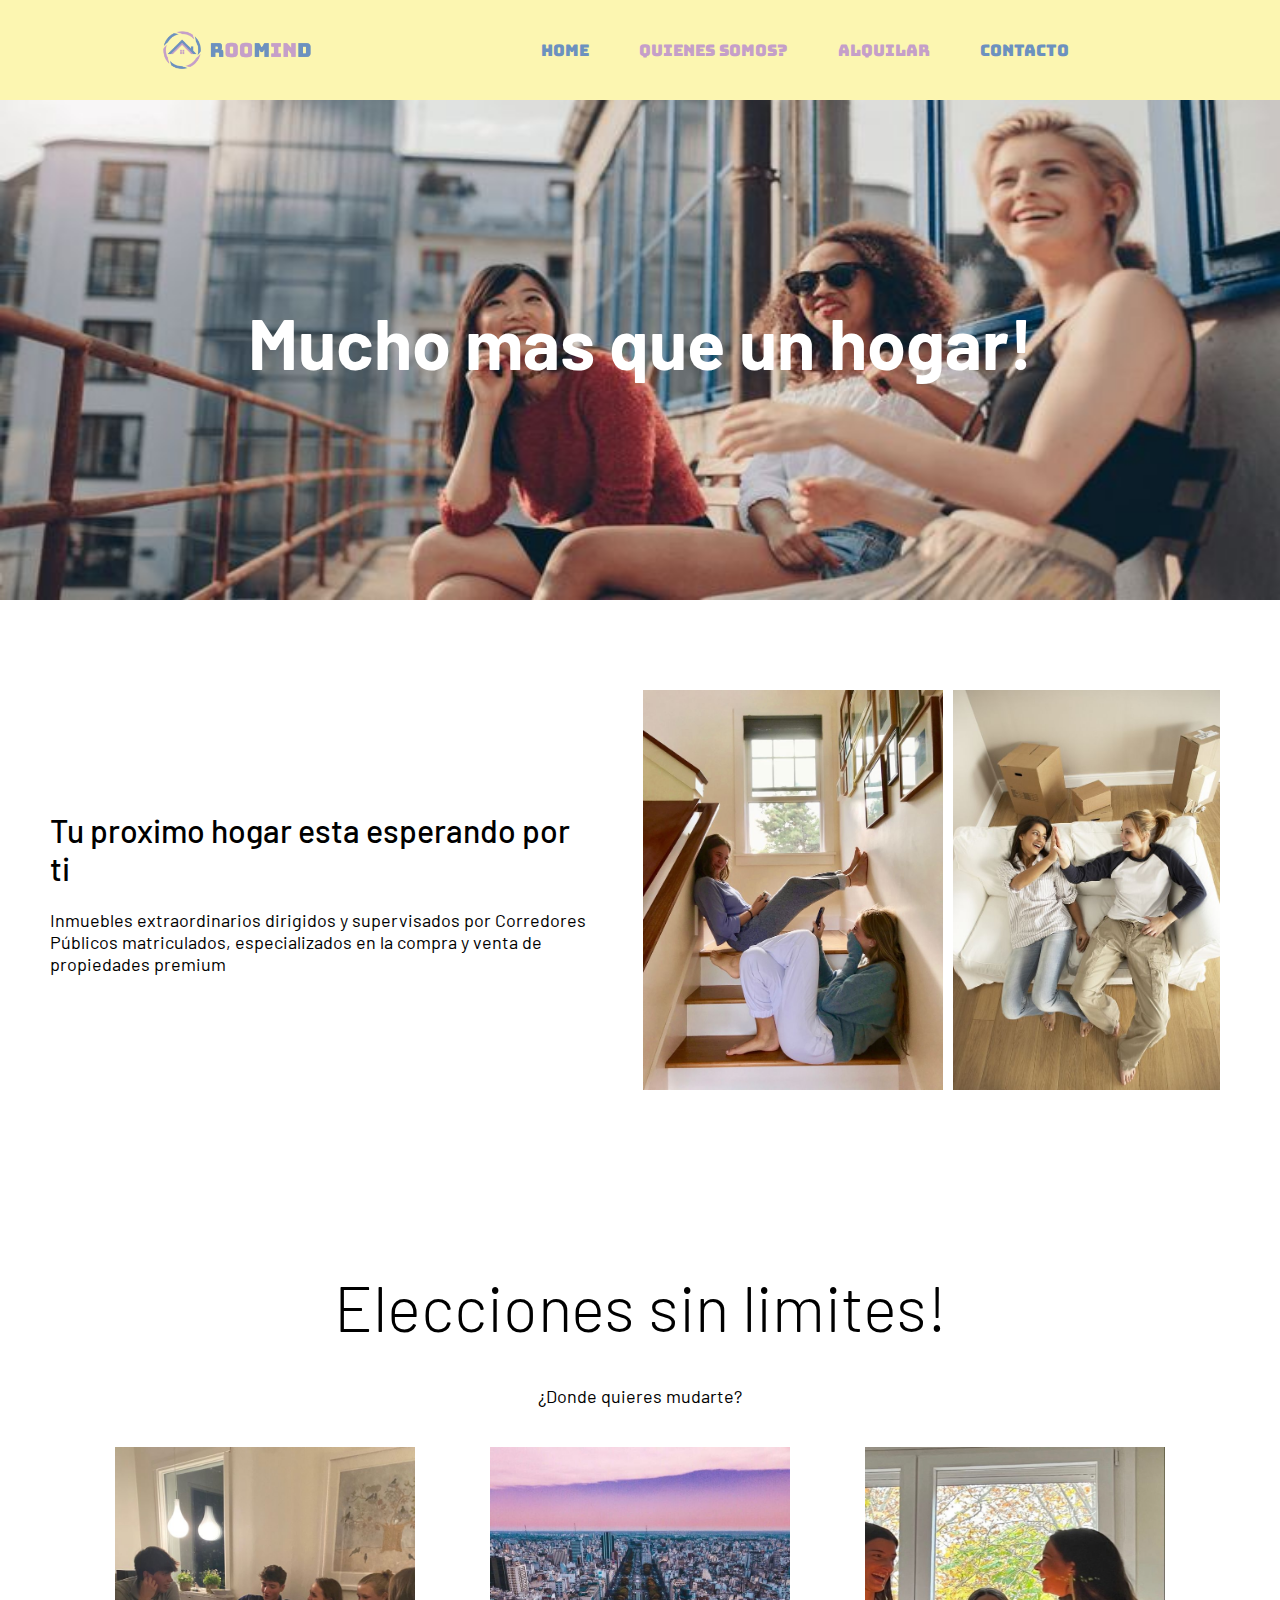
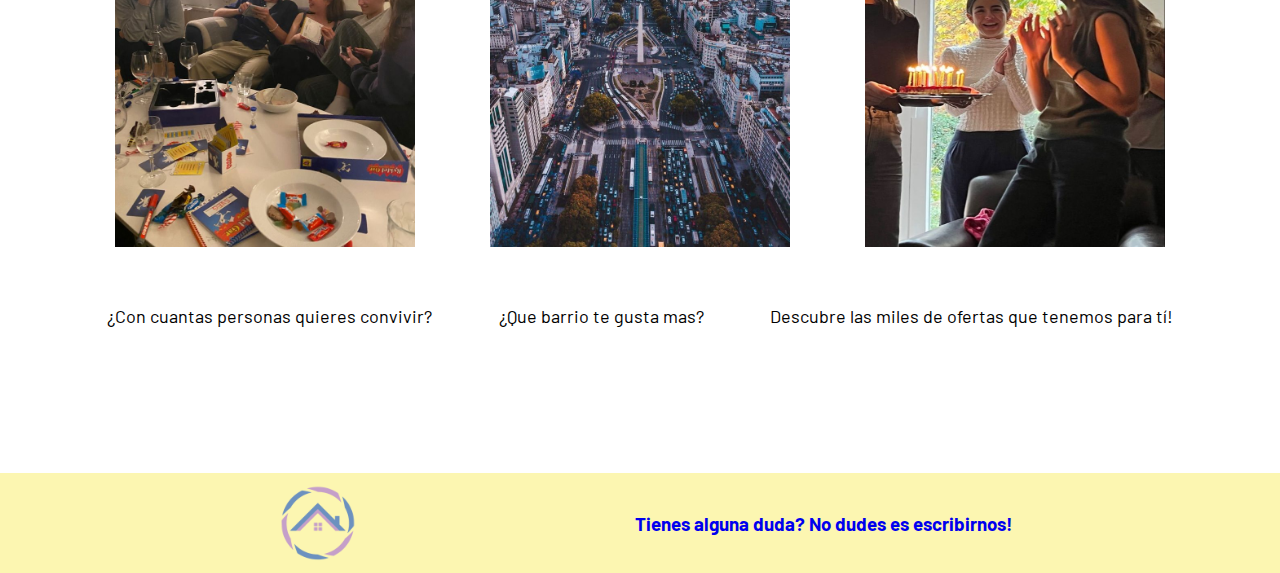
<file: index.html>
<!DOCTYPE html>
<html lang="es">
<html>
    <head>
        <meta charset="UTF-8">
        <meta http-equiv="X-UA-Compatible" content="IE=edge">
        <meta name="viewport" content="width=device-width, initial-scale=1.0">

        <meta name="keywords" content="">
        <meta name="description" content="">
        <title>Home</title>

        <link rel="shortcut icon" href="images/logot.png" type="image/x-icon">

        <link rel="preconnect" href="https://fonts.googleapis.com">
        <link rel="preconnect" href="https://fonts.gstatic.com" crossorigin>
        <link href="https://fonts.googleapis.com/css2?family=Bungee&display=swap" rel="stylesheet">

        <link rel="preconnect" href="https://fonts.googleapis.com">
        <link rel="preconnect" href="https://fonts.gstatic.com" crossorigin>
        <link href="https://fonts.googleapis.com/css2?family=Barlow:ital,wght@0,100;0,200;0,300;0,400;0,500;0,600;0,700;0,800;0,900;1,100;1,200;1,300;1,400;1,500;1,600;1,700;1,800;1,900&family=Bungee&display=swap" rel="stylesheet">

        <!-- CSS -->
        <link rel="stylesheet" href="css/maincss.css">
        <!--jQuery-->
        <script src="jquery-3.7.1.min.js"></script>
    </head>

    <body>
        <header class="header">
            
            <a href="index.html">
                <img class="imgLogo" src="images/logoandnombre.png" alt="logoEmpresa">
            </a>
            
            <nav>
                <ul class="menu">
                    <li><a class="menuItemsblue" href="index.html">Home</a></li>
                    <li><a class="menuItemsviolet" href="pages/quienesSomos.html">Quienes Somos?</a></li>
                    <li><a class="menuItemsviolet" href="pages/alquilar.html">Alquilar</a></li>
                    <li><a class="menuItemsblue" href="pages/contact.html">Contacto</a></li>
                </ul>
            </nav>

        </header>
        <main>
            <img class="indeximgtop" src="images/indeximgtop.jpg" alt="">
            <h1 class="h1Imgtop">Mucho mas que un hogar!</h1>

            <div class="indexCol1">
                <div>
                    <h1 class="h1index">Tu proximo hogar esta esperando por ti</h1>
                    <p class="pIndexCol1">Inmuebles extraordinarios dirigidos y supervisados por Corredores Públicos matriculados, especializados en la compra y venta de propiedades premium</p>
                </div>
                <img class="imgindex1" src="images/index1.jpg" alt="">
                <img class="imgindex1" src="images/index4.jpg" alt="">
            </div>

            <h2 class="h2index">Elecciones sin limites!</h2>
            <p class="pIndexCol2">¿Donde quieres mudarte?</p>
            <div class="conteiner">
                <div class="indexCol2">
                    <img class="imgindex2" src="images/index3.jpg" alt="">
                    <img class="imgindex3" src="images/index5.jpg" alt="">
                    <img class="imgindex4" src="images/index2.jpg" alt="">
                </div>
                
                <div class="pIndexCol2">
                <p>¿Con cuantas personas quieres convivir?</p>
                <p>¿Que barrio te gusta mas?</p>
                <p>Descubre las miles de ofertas que tenemos para tí!</p>
                </div>
            </div>

        </main>
        <footer class="footer">
            <img class="imgLogo" src="images/logot.png" alt="">

            <a href="pages/contact.html">
                <h3>Tienes alguna duda? No dudes es escribirnos!</h3>
            </a>
        </footer>
        <script src="./index.js"></script>
    </body>
</html>
</file>
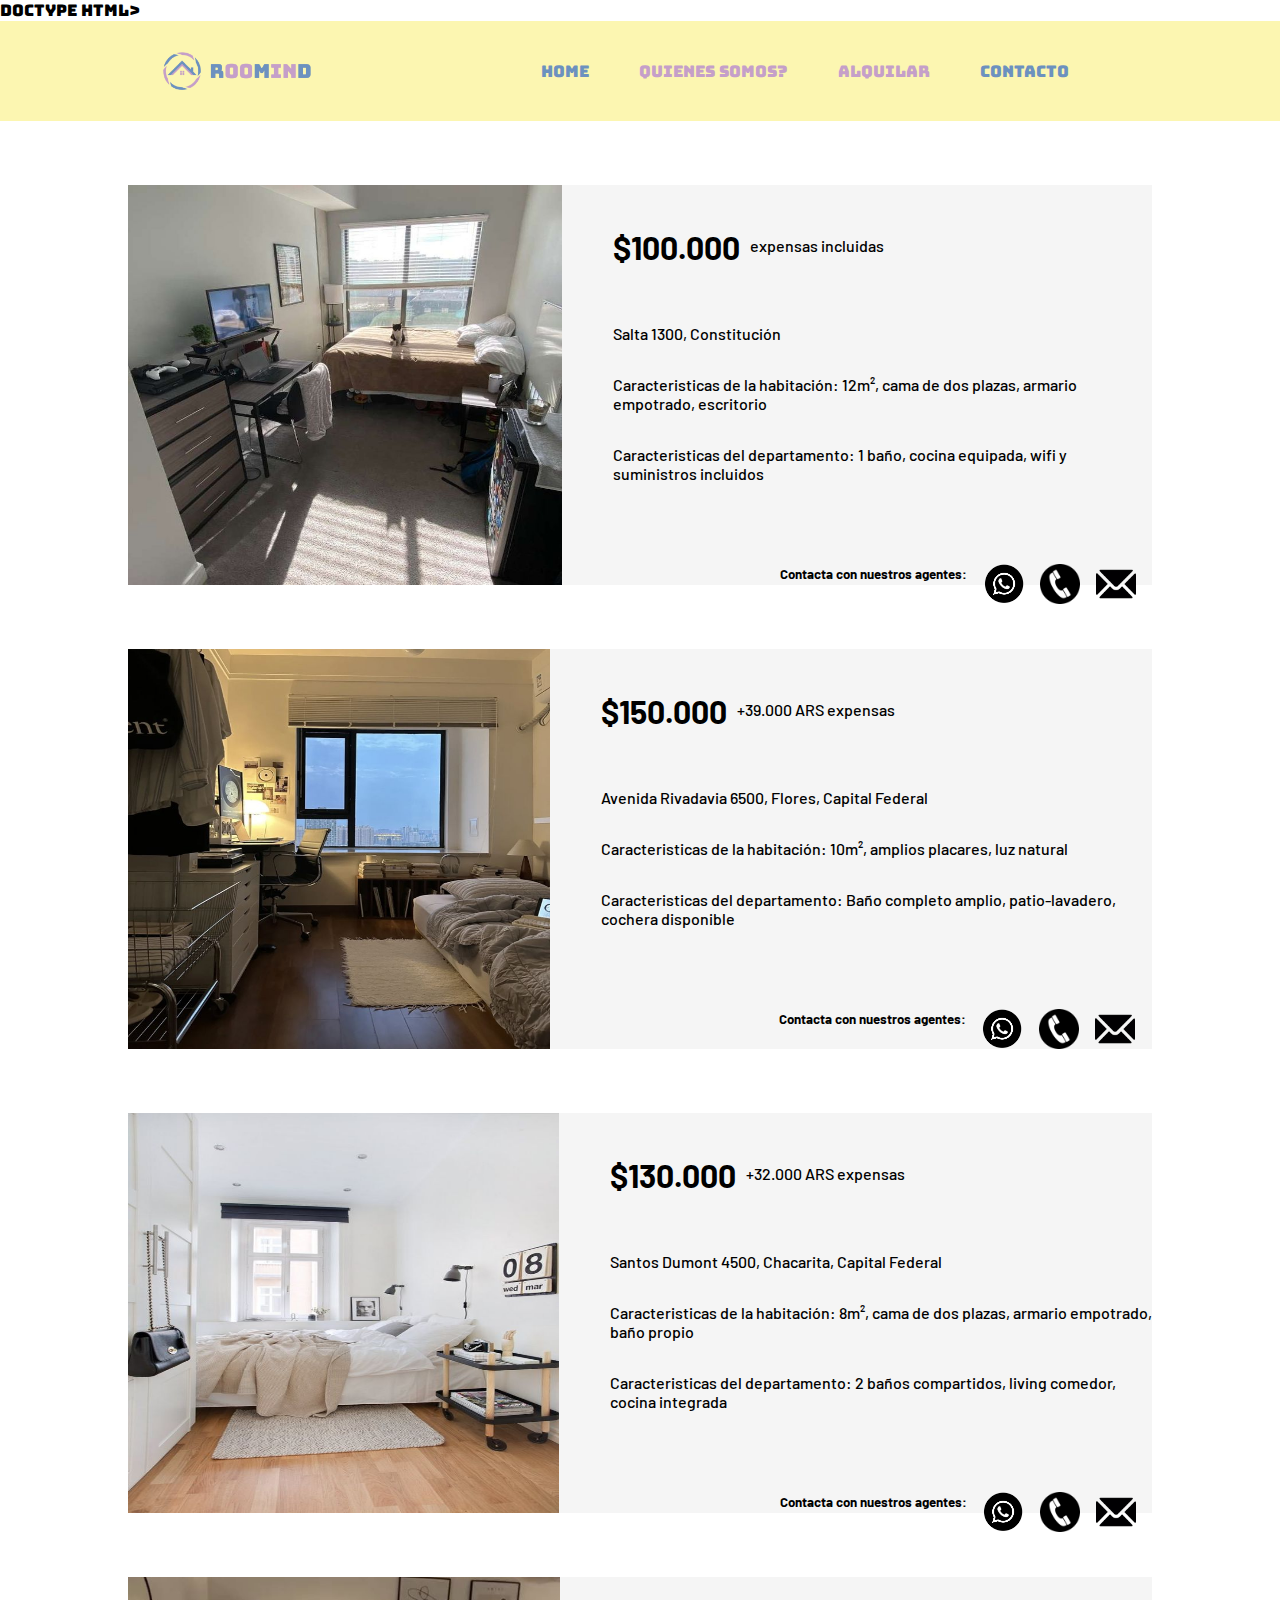
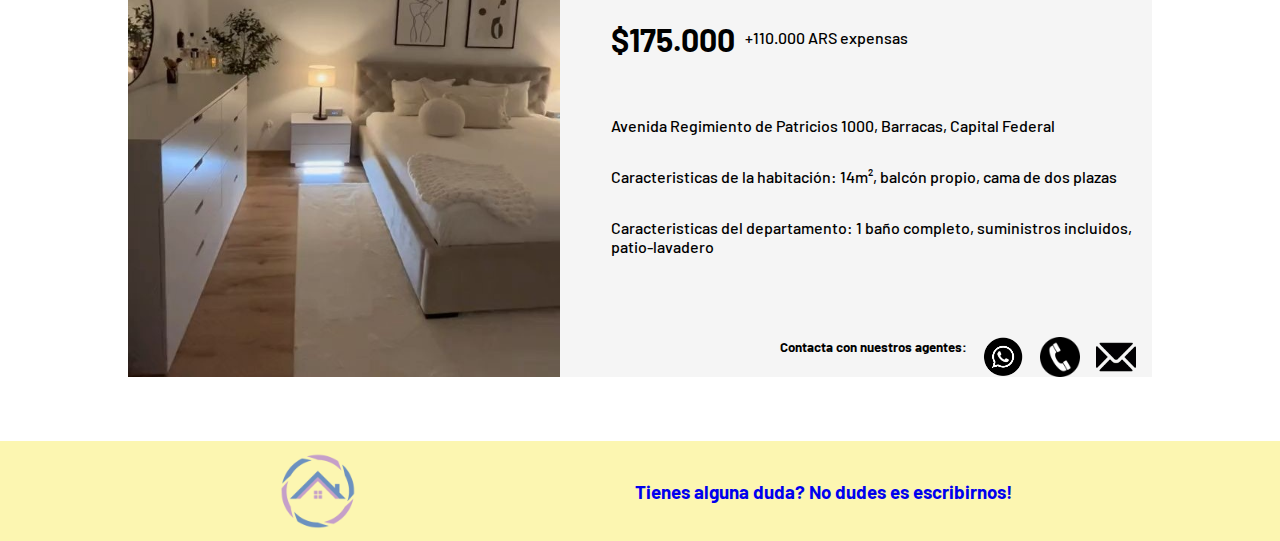
<file: pages/alquilar.html>
DOCTYPE html>
<html lang="es">
<html>
    <head>
        <meta charset="UTF-8">
        <meta http-equiv="X-UA-Compatible" content="IE=edge">
        <meta name="viewport" content="width=device-width, initial-scale=1.0">

        <meta name="keywords" content="">
        <meta name="description" content="">
        <title>Alquilar</title>

        <link rel="shortcut icon" href="../images/logot.png" type="image/x-icon">

        <link rel="preconnect" href="https://fonts.googleapis.com">
        <link rel="preconnect" href="https://fonts.gstatic.com" crossorigin>
        <link href="https://fonts.googleapis.com/css2?family=Bungee&display=swap" rel="stylesheet">

        <link rel="preconnect" href="https://fonts.googleapis.com">
        <link rel="preconnect" href="https://fonts.gstatic.com" crossorigin>
        <link href="https://fonts.googleapis.com/css2?family=Barlow:ital,wght@0,100;0,200;0,300;0,400;0,500;0,600;0,700;0,800;0,900;1,100;1,200;1,300;1,400;1,500;1,600;1,700;1,800;1,900&family=Bungee&display=swap" rel="stylesheet">

        <!-- CSS -->
        <link rel="stylesheet" href="../css/maincss.css">
        <!-- JQUERY -->
        <script src="../jquery-3.7.1.min.js"></script>
    </head>

    <body>
        <header class="header">
            
            <a href="../index.html">
                <img class="imgLogo" src="../images/logoandnombre.png" alt="logoEmpresa">
            </a>
            
            <nav>
                <ul class="menu">
                    <li><a class="menuItemsblue" href="../index.html">Home</a></li>
                    <li><a class="menuItemsviolet" href="quienesSomos.html">Quienes Somos?</a></li>
                    <li><a class="menuItemsviolet" href="alquilar.html">Alquilar</a></li>
                    <li><a class="menuItemsblue" href="contact.html">Contacto</a></li>
                </ul>
            </nav>

        </header>
        <main>

            <div class="casilla">
                <img class="imgalquiler1" src="../images/alqdorm1.jpg" alt=""> <!--La idea a futuro es hacer un carrousel con distintas imagenes-->
                <div class="datos">
                    <div class="precio">
                        <h4>$100.000</h4>
                        <p>expensas incluidas</p>
                    </div>
                    <div class="detalles">
                        <p>Salta 1300, Constitución</p>
                        <p>Caracteristicas de la habitación: 12m², cama de dos plazas, armario empotrado, escritorio</p>
                        <p>Caracteristicas del departamento: 1 baño, cocina equipada, wifi y suministros incluidos</p>
                    </div>
                    <div class="caracteristicas">
                        <h5>Contacta con nuestros agentes:</h5> 
                        <a href="https://www.whatsapp.com/"><img src="../images/whatsappLogo.png" alt=""></a>
                        <a href=""><img src="../images/telefonoLogo.png" alt=""></a>
                        <a href="https://www.google.com/intl/es-419/gmail/about/"><img src="../images/mensajeLogo.png" alt=""></a>
                    </div> 
                </div>
            </div>
            <div class="casilla">
                <img class="imgalquiler2" src="../images/alqdorm2.jpg" alt=""> <!--La idea a futuro es hacer un carrousel con distintas imagenes-->
                <div class="datos">
                    <div class="precio">
                        <h4>$150.000</h4>
                        <p>+39.000 ARS expensas</p>
                    </div>
                    <div class="detalles">
                        <p>Avenida Rivadavia 6500, Flores, Capital Federal</p>
                        <p>Caracteristicas de la habitación: 10m², amplios placares, luz natural</p>
                        <p>Caracteristicas del departamento: Baño completo amplio, patio-lavadero, cochera disponible</p>
                    </div>
                    <div class="caracteristicas">
                        <h5>Contacta con nuestros agentes:</h5>
                        <a href="https://www.whatsapp.com/"><img src="../images/whatsappLogo.png" alt=""></a>
                        <a href=""><img src="../images/telefonoLogo.png" alt=""></a>
                        <a href="https://www.google.com/intl/es-419/gmail/about/"><img src="../images/mensajeLogo.png" alt=""></a>
                    </div>
                </div>
            </div>
            <div class="casilla">
                <img class="imgalquiler3" src="../images/alqdorm3.jpg" alt=""> <!--La idea a futuro es hacer un carrousel con distintas imagenes-->
                <div class="datos">
                    <div class="precio">
                        <h4>$130.000</h4>
                        <p>+32.000 ARS expensas</p>
                    </div>
                    <div class="detalles">
                        <p>Santos Dumont 4500, Chacarita, Capital Federal</p>
                        <p>Caracteristicas de la habitación: 8m², cama de dos plazas, armario empotrado, baño propio</p>
                        <p>Caracteristicas del departamento: 2 baños compartidos, living comedor, cocina integrada</p>
                    </div>
                    <div class="caracteristicas">
                        <h5>Contacta con nuestros agentes:</h5>
                        <a href="https://www.whatsapp.com/"><img src="../images/whatsappLogo.png" alt=""></a>
                        <a href=""><img src="../images/telefonoLogo.png" alt=""></a>
                        <a href="https://www.google.com/intl/es-419/gmail/about/"><img src="../images/mensajeLogo.png" alt=""></a>
                    </div>
                </div>
            </div>
            <div class="casilla">
                <img class="imgalquiler4" src="../images/alqdorm4.jpg" alt=""> <!--La idea a futuro es hacer un carrousel con distintas imagenes-->
                <div class="datos">
                    <div class="precio">
                        <h4>$175.000</h4>
                        <p>+110.000 ARS expensas</p>
                    </div>
                    <div class="detalles">
                        <p>Avenida Regimiento de Patricios 1000, Barracas, Capital Federal</p>
                        <p>Caracteristicas de la habitación: 14m², balcón propio, cama de dos plazas</p>
                        <p>Caracteristicas del departamento: 1 baño completo, suministros incluidos, patio-lavadero</p>
                    </div>
                    <div class="caracteristicas">
                        <h5>Contacta con nuestros agentes:</h5>
                        <a href="https://www.whatsapp.com/"><img src="../images/whatsappLogo.png" alt=""></a>
                        <a href=""><img src="../images/telefonoLogo.png" alt=""></a>
                        <a href="https://www.google.com/intl/es-419/gmail/about/"><img src="../images/mensajeLogo.png" alt=""></a>
                    </div>
                </div>
            </div>

        </main>
        <footer class="footerContact">
            <img class="imgLogo" src="../images/logot.png" alt="">

            <a href="../pages/contact.html">
                <h3>Tienes alguna duda? No dudes es escribirnos!</h3>
            </a>
        </footer>
        <script src="../index.js"></script>
    </body>
</html>
</file>
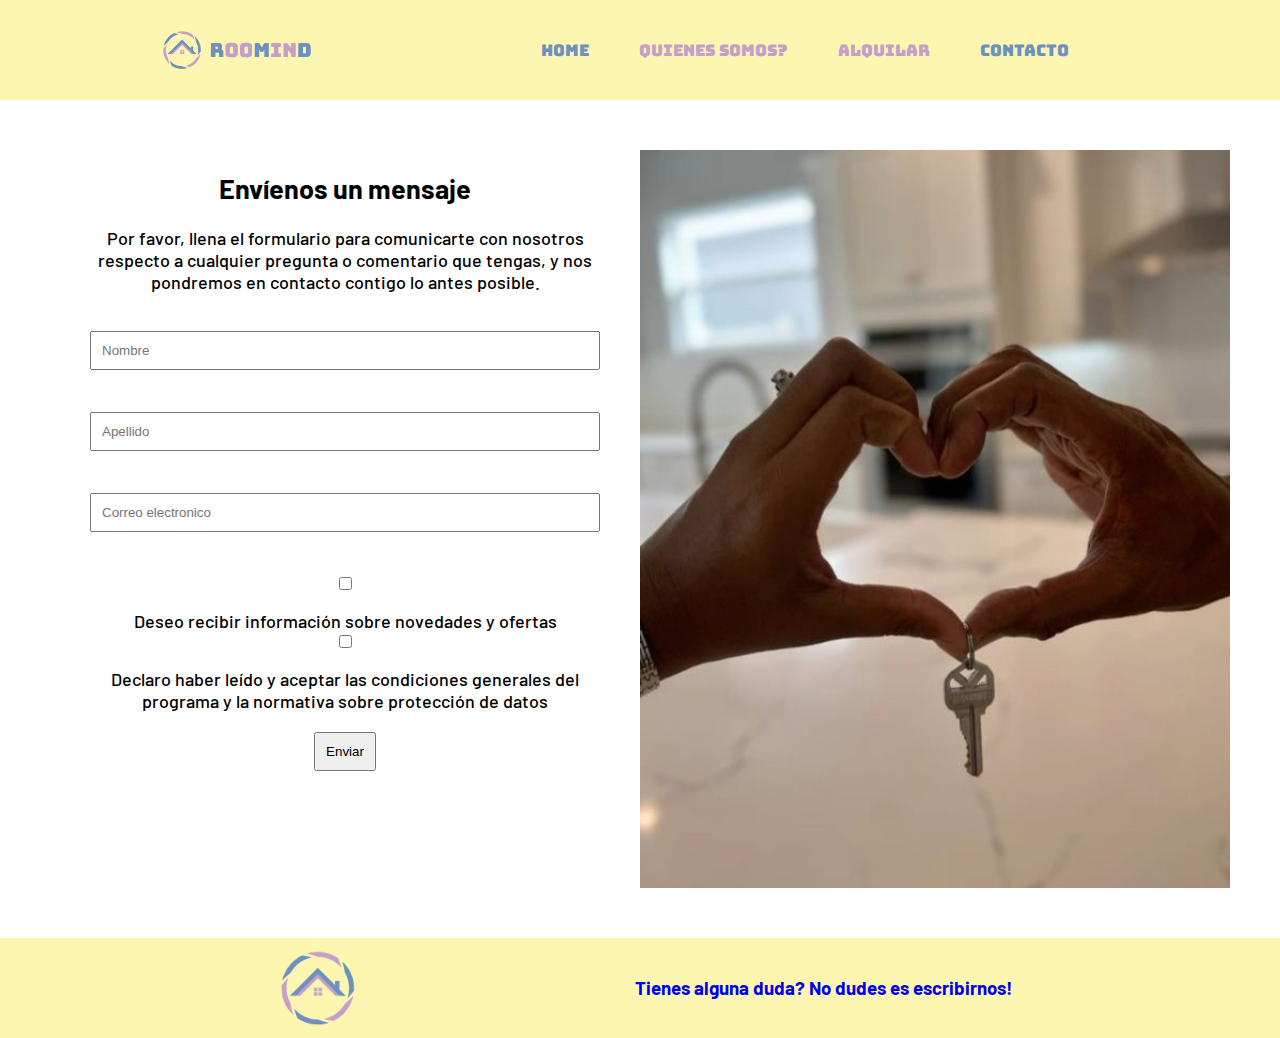
<file: pages/contact.html>
<!DOCTYPE html>
<html lang="es">
<html>
    <head>
        <meta charset="UTF-8">
        <meta http-equiv="X-UA-Compatible" content="IE=edge">
        <meta name="viewport" content="width=device-width, initial-scale=1.0">

        <meta name="keywords" content="">
        <meta name="description" content="">
        <title>Contacto</title>

        <link rel="shortcut icon" href="../images/logot.png" type="image/x-icon">

        <link rel="preconnect" href="https://fonts.googleapis.com">
        <link rel="preconnect" href="https://fonts.gstatic.com" crossorigin>
        <link href="https://fonts.googleapis.com/css2?family=Bungee&display=swap" rel="stylesheet">

        <link rel="preconnect" href="https://fonts.googleapis.com">
        <link rel="preconnect" href="https://fonts.gstatic.com" crossorigin>
        <link href="https://fonts.googleapis.com/css2?family=Barlow:ital,wght@0,100;0,200;0,300;0,400;0,500;0,600;0,700;0,800;0,900;1,100;1,200;1,300;1,400;1,500;1,600;1,700;1,800;1,900&family=Bungee&display=swap" rel="stylesheet">

        <!-- CSS -->
        <link rel="stylesheet" href="../css/maincss.css">
        <!--jQuery-->
        <script src="../jquery-3.7.1.min.js"></script>
    </head>

    <body>
        <header class="header">
            
            <a href="../index.html">
                <img class="imgLogo" src="../images/logoandnombre.png" alt="logoEmpresa">
            </a>
            
            <nav>
                <ul class="menu">
                    <li><a class="menuItemsblue" href="../index.html">Home</a></li>
                    <li><a class="menuItemsviolet" href="quienesSomos.html">Quienes Somos?</a></li>
                    <li><a class="menuItemsviolet" href="alquilar.html">Alquilar</a></li>
                    <li><a class="menuItemsblue" href="contact.html">Contacto</a></li>
                </ul>
            </nav>

        </header>

        <main>
            
            <div id="conteiner">
                <p id="idNombre"></p>
                <button id="btnCerrar">Cerrar</button>
            </div>
            
            <div class="contactCol">
                <div class="contactDiv">
                    <h2 class="h1contact">Envíenos un mensaje</h2>
                    <p class="h1contact">Por favor, llena el formulario para comunicarte con nosotros respecto a cualquier pregunta o comentario que tengas, y nos pondremos en contacto contigo lo antes posible.</p>
                    
                    <form class="form">
                        <input class="pgts" id="nombreText" type="text" placeholder="Nombre"> <br>
                        <input class="pgts" id="apellidoText" type="text" placeholder="Apellido"> <br>
                        <input class="pgts" id="emailText" type="email" placeholder="Correo electronico"> <br>
                        <input class="pgts" type="checkbox"> Deseo recibir información sobre novedades y ofertas
                        <input class="pgts" type="checkbox"> Declaro haber leído y aceptar las condiciones generales del programa y la normativa sobre protección de datos <br>
                    </form>
                    <button class="pgts" id="btnCont" type="submit">Enviar</button>
                </div>
                <img class="imgcontact" src="../images/contimg2.jpg" alt="">
            </div>
        </main>
        <footer class="footerContact">
            <img class="imgLogo" src="../images/logot.png" alt="">

            <a href="../pages/contact.html">
                <h3>Tienes alguna duda? No dudes es escribirnos!</h3>
            </a>
        </footer>
        <script src="../index.js"></script>
    </body>
</html>
</file>
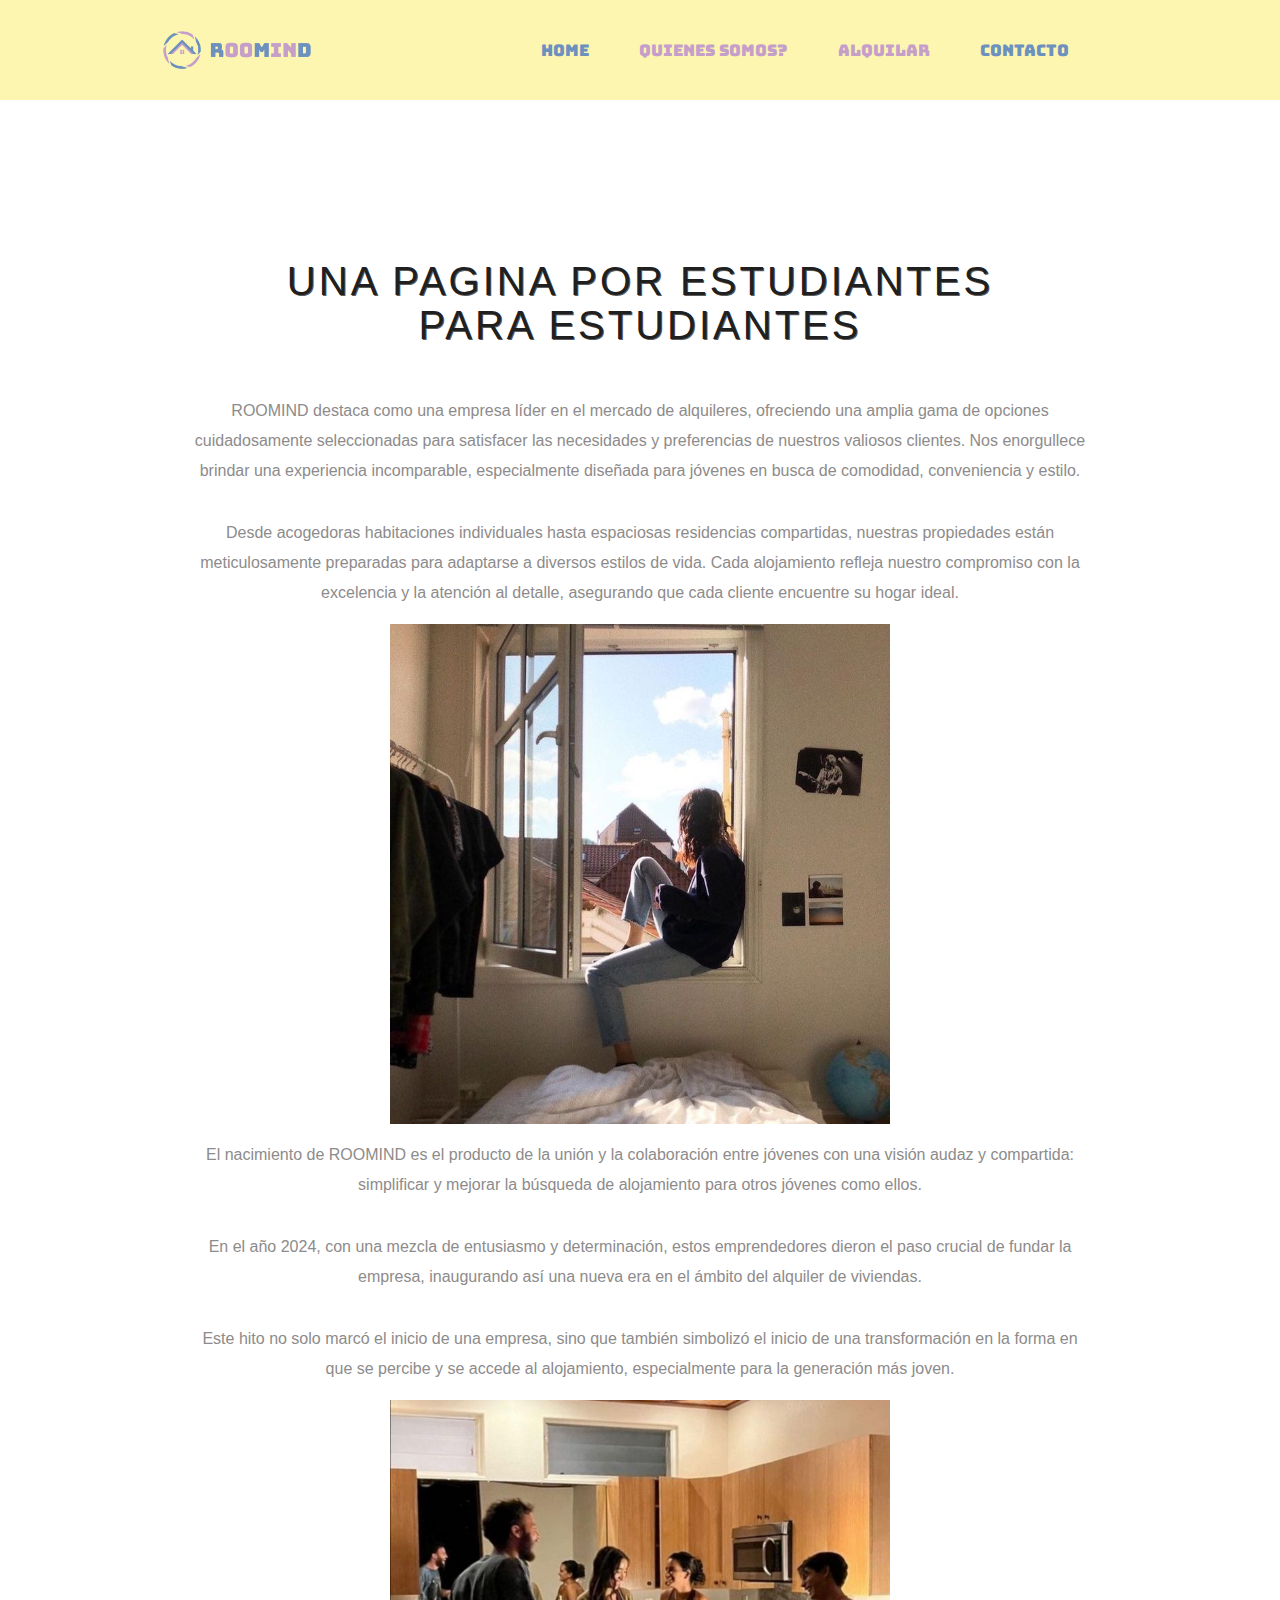
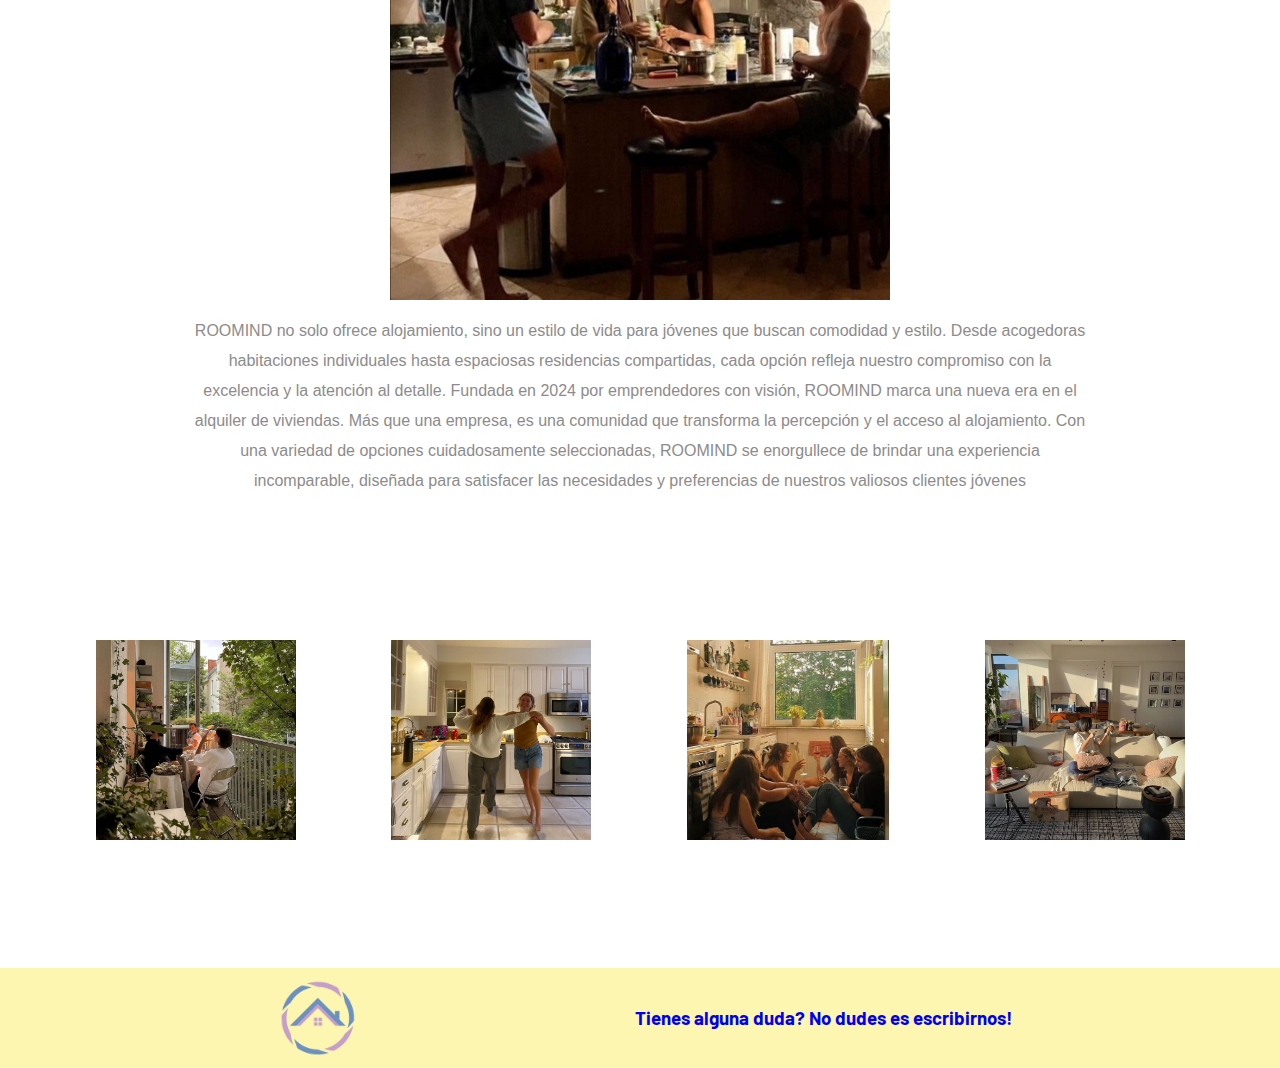
<file: pages/quienesSomos.html>
<!DOCTYPE html>
<html lang="es">
<html>
    <head>
        <meta charset="UTF-8">
        <meta http-equiv="X-UA-Compatible" content="IE=edge">
        <meta name="viewport" content="width=device-width, initial-scale=1.0">

        <meta name="keywords" content="">
        <meta name="description" content="">
        <title>Quienes Somos</title>

        <link rel="shortcut icon" href="../images/logot.png" type="image/x-icon">

        <link rel="preconnect" href="https://fonts.googleapis.com">
        <link rel="preconnect" href="https://fonts.gstatic.com" crossorigin>
        <link href="https://fonts.googleapis.com/css2?family=Bungee&display=swap" rel="stylesheet">

        <link rel="preconnect" href="https://fonts.googleapis.com">
        <link rel="preconnect" href="https://fonts.gstatic.com" crossorigin>
        <link href="https://fonts.googleapis.com/css2?family=Barlow:ital,wght@0,100;0,200;0,300;0,400;0,500;0,600;0,700;0,800;0,900;1,100;1,200;1,300;1,400;1,500;1,600;1,700;1,800;1,900&family=Bungee&display=swap" rel="stylesheet">

        <!-- CSS -->
        <link rel="stylesheet" href="../css/maincss.css">
        <!--jQuery-->
        <script src="../jquery-3.7.1.min.js"></script>
    </head>

    <body>
        <header class="header">
            
            <a href="../index.html">
                <img class="imgLogo" src="../images/logoandnombre.png" alt="logoEmpresa">
            </a>
            
            <nav>
                <ul class="menu">
                    <li><a class="menuItemsblue" href="../index.html">Home</a></li>
                    <li><a class="menuItemsviolet" href="quienesSomos.html">Quienes Somos?</a></li>
                    <li><a class="menuItemsviolet" href="alquilar.html">Alquilar</a></li>
                    <li><a class="menuItemsblue" href="contact.html">Contacto</a></li>
                </ul>
            </nav>

        </header>
        <main class="mainquienes-somos">
            <h2 class="h2quienes-somos">UNA PAGINA POR ESTUDIANTES PARA ESTUDIANTES</h2>
            <p>ROOMIND destaca como una empresa líder en el mercado de alquileres, ofreciendo una amplia gama de opciones cuidadosamente seleccionadas para satisfacer las necesidades y preferencias de nuestros valiosos clientes. Nos enorgullece brindar una experiencia incomparable, especialmente diseñada para jóvenes en busca de comodidad, conveniencia y estilo.</p>
            <p>Desde acogedoras habitaciones individuales hasta espaciosas residencias compartidas, nuestras propiedades están meticulosamente preparadas para adaptarse a diversos estilos de vida. Cada alojamiento refleja nuestro compromiso con la excelencia y la atención al detalle, asegurando que cada cliente encuentre su hogar ideal.</p>  
            <img class="img1-quienes-somos" src="../images/qs5.jpg" alt="">
            <p>El nacimiento de ROOMIND es el producto de la unión y la colaboración entre jóvenes con una visión audaz y compartida: simplificar y mejorar la búsqueda de alojamiento para otros jóvenes como ellos.</p>
            <p>En el año 2024, con una mezcla de entusiasmo y determinación, estos emprendedores dieron el paso crucial de fundar la empresa, inaugurando así una nueva era en el ámbito del alquiler de viviendas.</p>
            <p>Este hito no solo marcó el inicio de una empresa, sino que también simbolizó el inicio de una transformación en la forma en que se percibe y se accede al alojamiento, especialmente para la generación más joven.</p>
            <img class="img2-quienes-somos" src="../images/qs6.jpg" alt="">
            <p>
                ROOMIND no solo ofrece alojamiento, sino un estilo de vida para jóvenes que buscan comodidad y estilo. Desde acogedoras habitaciones individuales hasta espaciosas residencias compartidas, cada opción refleja nuestro compromiso con la excelencia y la atención al detalle. Fundada en 2024 por emprendedores con visión, ROOMIND marca una nueva era en el alquiler de viviendas. Más que una empresa, es una comunidad que transforma la percepción y el acceso al alojamiento. Con una variedad de opciones cuidadosamente seleccionadas, ROOMIND se enorgullece de brindar una experiencia incomparable, diseñada para satisfacer las necesidades y preferencias de nuestros valiosos clientes jóvenes</p>
            
            
        </main>
        <div class="container-img-somos">
            <img class="img1-somos" src="../images/qs1.jpg" alt="">
            <img class="img2-somos"  src="../images/qs2.jpg" alt="">
            <img class="img3-somos"  src="../images/qs3.jpg" alt="">
            <img class="img4-somos"  src="../images/qs4.jpg" alt="">
        </div>
        <footer class="footer">
            <img class="imgLogo" src="../images/logot.png" alt="">

            <a href="../pages/contact.html">
                <h3>Tienes alguna duda? No dudes es escribirnos!</h3>
            </a>
        </footer>
        <script src="../index.js"></script>
    </body>
</html>
</file>
<file: css/maincss.css>
/* Index, Menu y footer de todas las paginas */

body{
    margin: 0;
    font-family: "Bungee", sans-serif;
    font-weight: 400;
    font-style: normal;
}

main{
    font-family: "Barlow", sans-serif;
    font-weight: 500;
    font-style: normal;
}

.header{
    display: flex;
    justify-content: space-evenly;
    align-items: center;
    width: 100%;
    height: 100px;
    background-color: #fcf6b1;
}

.menu{
    display: flex;
    list-style-type: none;
}

.menuItemsblue{
    color: #6c91bf;
    text-decoration: none;
    padding-right: 50px;
}

.menuItemsviolet{
    color: #c59fc9;
    text-decoration: none;
    padding-right: 50px;
}

.imgLogo{
    display: flex;
    align-items: center;
    height: 100px;
}

.indeximgtop{
    width: 100%;
    height: 500px;
    position: absolute;
}

.h1Imgtop{
    margin: 0%;
    font-size: 70px;
    padding-top: 200px;
    text-align: center;
    position: relative;
    color: white;
}


.indexCol1{
    display: flex;
    justify-content: space-evenly;
    margin-top: 20%;
    padding: 50px;
}

.h1index{
    padding-top: 100px;
    padding-right: 50px;
    font-family: "Barlow", sans-serif;
    font-weight: 500;
    font-style: normal;
}

.pIndexCol1{
    font-family: "Barlow", sans-serif;
    font-weight: 400;
    font-style: normal;
    padding-right: 50px;
    font-size: large;
}

.imgindex1{
    width: 300px;
    height: 400px;
    margin-right: 10px;
}

.indexCol2{
    display: flex;
    justify-content: space-evenly;
    margin: 40px;
    font-family: "Barlow", sans-serif;
    font-weight: 500;
    font-style: normal;
    font-size: large;
}

.pIndexCol2{
    display: flex;
    justify-content: space-evenly;
    margin: 40px;
    font-family: "Barlow", sans-serif;
    font-weight: 500;
    font-style: normal;
    font-size: large;
}


.h2index{
    margin-top: 10%;
    font-family: "Barlow", sans-serif;
    font-weight: 300;
    font-size: 400%;
    font-style: normal;
    text-align: center;
    margin-bottom: 0%;
}

.pIndexCol2{
    font-family: "Barlow", sans-serif;
    font-weight: 400;
    font-style: normal;
    font-size: large;
    text-align: center;
}

.imgindex2,.imgindex3,.imgindex4{
    width: 300px;
    height: 400px;
}

.footer{
    margin-top: 10%;
    display: flex;
    justify-content: space-evenly;
    align-items: center;
    width: 100%;
    height: 100px;
    background-color: #fcf6b1;
    font-family: "Barlow", sans-serif;
    font-weight: 500;
    font-style: normal;   
}

a{    text-decoration: none;}


/* Alquilar */

.casilla{
    margin: 5%;
    margin-left: 10%;
    margin-right: 10%;
    background-color: whitesmoke;
    height: 400px;
    display: flex;
    align-items: center;
}

.imgalquiler1,.imgalquiler2,.imgalquiler3,.imgalquiler4{
    padding-right: 5%;
    width: 500px;
    height: 400px;
}
.datos{
    height: 400px;
}

.datos h4{
    font-size: xx-large;
}

.precio{
    display: flex;
    justify-content: start;
}

.precio p{
    padding-top: 35px;
    padding-left: 10px;
}

.detalles{
    display: flex;
    flex-direction: column;
    justify-content: space-evenly;
}

.caracteristicas{
    display: flex;
    align-items: flex-end;
    justify-content: flex-end;
    padding-top: 45px;
}

.caracteristicas a,h5{
    margin-right: 3%;
}

.caracteristicas img{
    width: 40px;
    height: 40px;
}

/*  Quienes somos */

.h2quienes-somos{
    padding-top: 100px;
    font-family: "Open Sans", sans-serif;
    font-weight: 500;
    font-style: normal;
    font-size: 40px;
    width: 720px;
    line-height: 1.1em;
    color: #202020;
    letter-spacing: 3px;
    text-shadow: 1px 1px #5c5c5c;

 }
 .mainquienes-somos{
    text-align: center;
    display: flex;
    flex-direction: column;
    align-items: center;
    font-family: "Open Sans", sans-serif;
    line-height: 30px;
    color: #8d8b8b;
    padding-top: 2%;

}

.mainquienes-somos p{
    margin-left: 15%;
    margin-right: 15%;
}

.img1-quienes-somos,.img2-quienes-somos,.img3-quienes-somos,.img4-quienes-somos{
    width: 500px;
}

.container-img-somos{
    width: 250px;
    height: 200px;
    display: flex;
    justify-content: space-evenly;
    padding-top: 10%;
}


.container-img-somos{
    display: flex;
    width: 100%;
}

/*Contacto*/

.contactCol {
    display: flex;
    align-items: flex-start;
    padding: 50px;
}

.contactDiv {
    flex: 1;
    padding-right: 20px; 
    padding-left: 20px;
    text-align: center;
    font-size: large;
}

.imgcontact {
    width: 50%;
    align-self: flex-start; 
}

.pgts{
    padding: 10px;
    margin-bottom: 20px;
}

.form{
    display: flex;
    flex-grow: 1;
    flex-direction: column;
    padding:20px;
}

.form button{
    margin-top: 5%;
}

.footerContact{
    display: flex;
    justify-content: space-evenly;
    align-items: center;
    width: 100%;
    height: 100px;
    background-color: #fcf6b1;
    font-family: "Barlow", sans-serif;
    font-weight: 500;
    font-style: normal;   
}

/*Contacto jQuery*/
#conteiner{
    display: flex;
    flex-direction: column;
    justify-content: center;
    align-items: center;
    position: absolute;

    width: 500px;
    height: 350px;
    padding: 2%;
    margin: 5%;
    margin-left: 500px;

    font-size: x-large;
    background-color: #fcf6b1;
    border-radius: 5px;
}

#btnCerrar {
    padding: 10px 20px;
    background-color: #6c91bf;
    border: none;
    color: white;
    font-size: medium;
    font-family: 'Arial', sans-serif;
    border-radius: 25px;
    cursor: pointer;
    transition: background-color 0.3s ease, transform 0.3s ease;
    box-shadow: 0 4px 8px rgba(0, 0, 0, 0.1);
}
</file>
